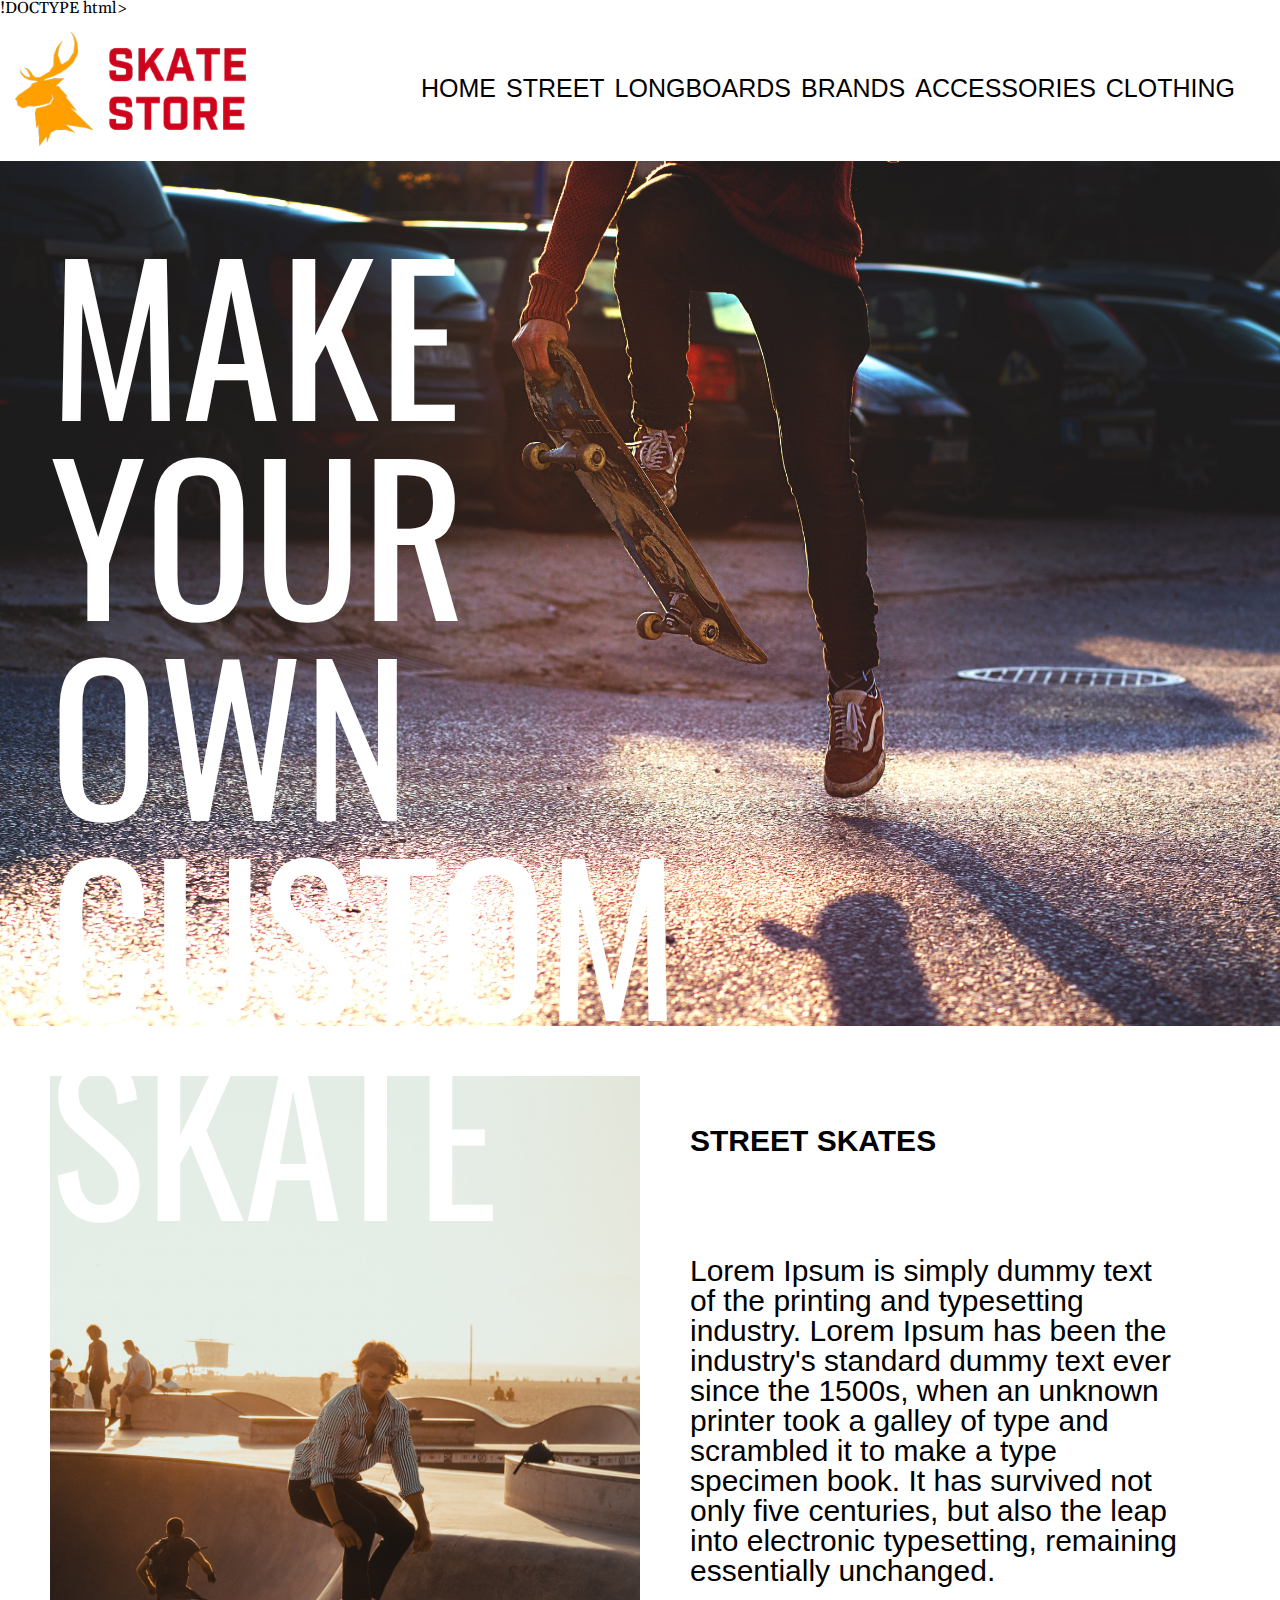
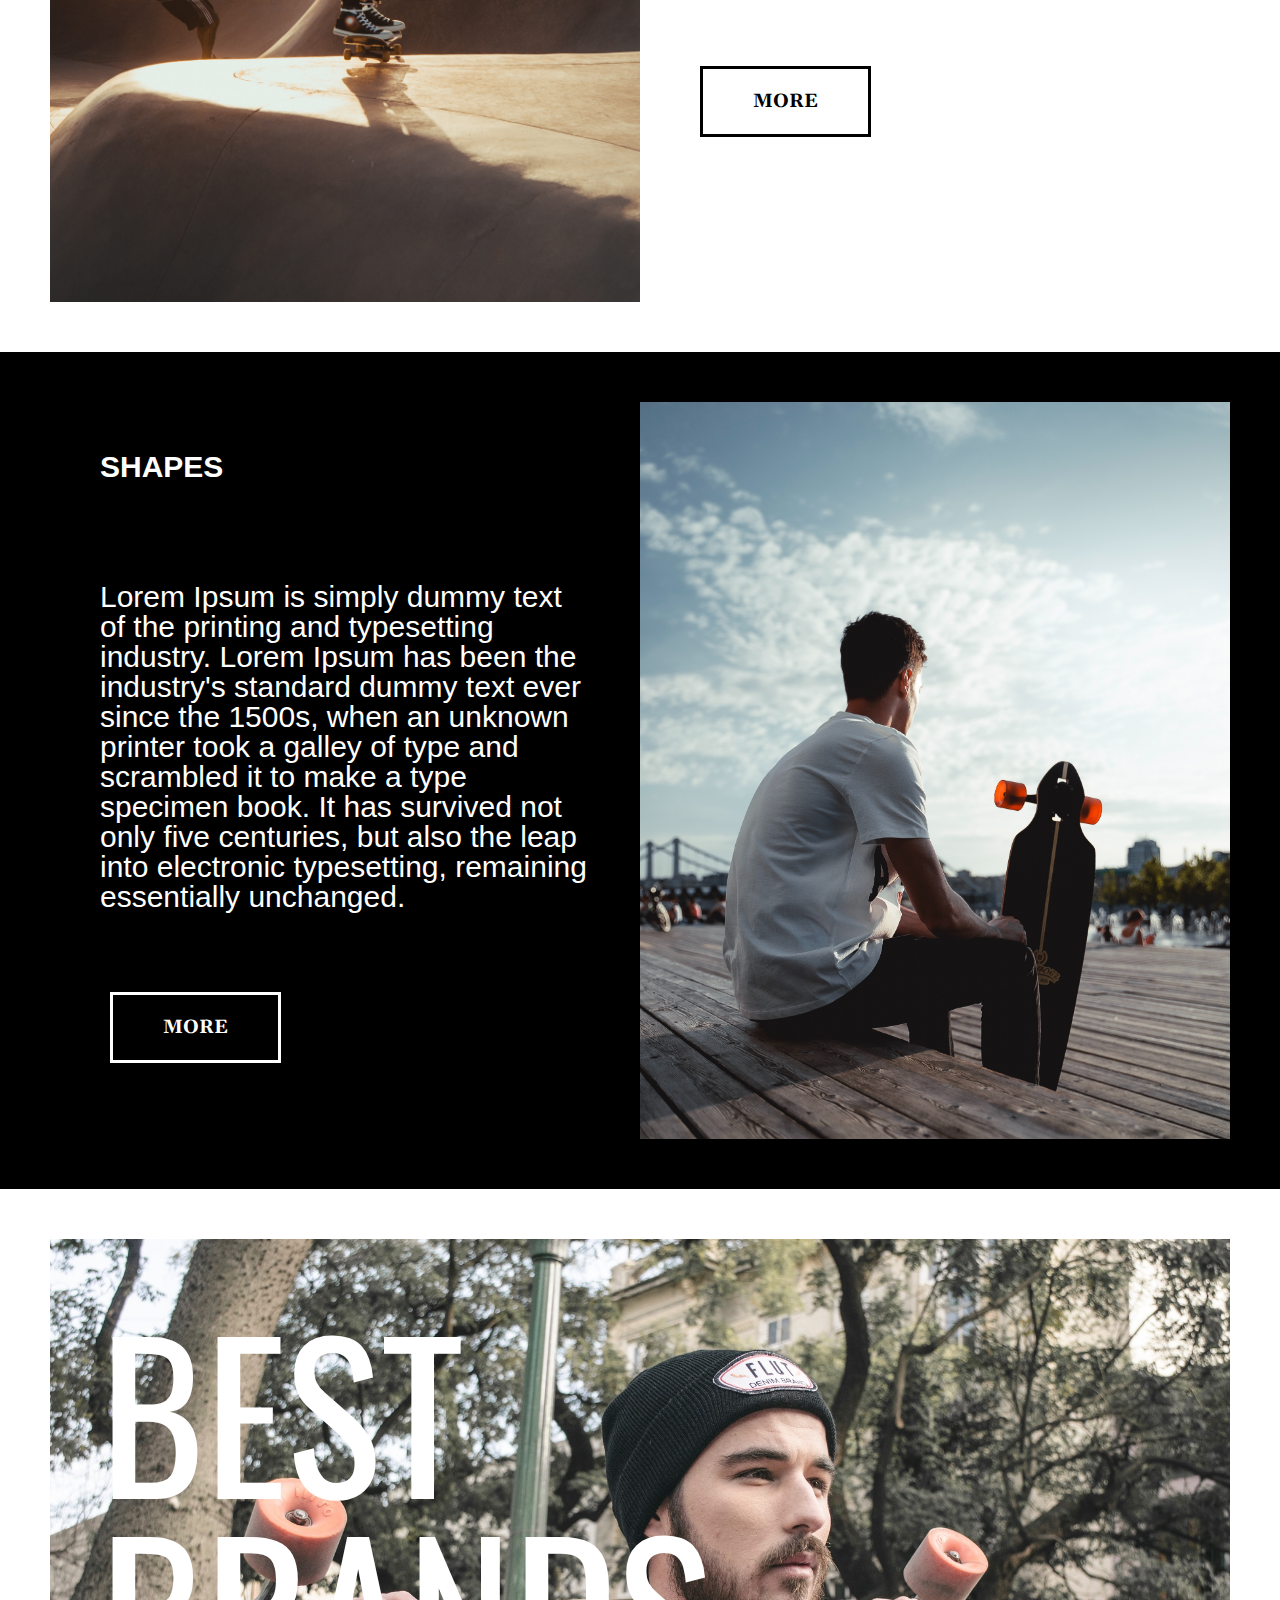
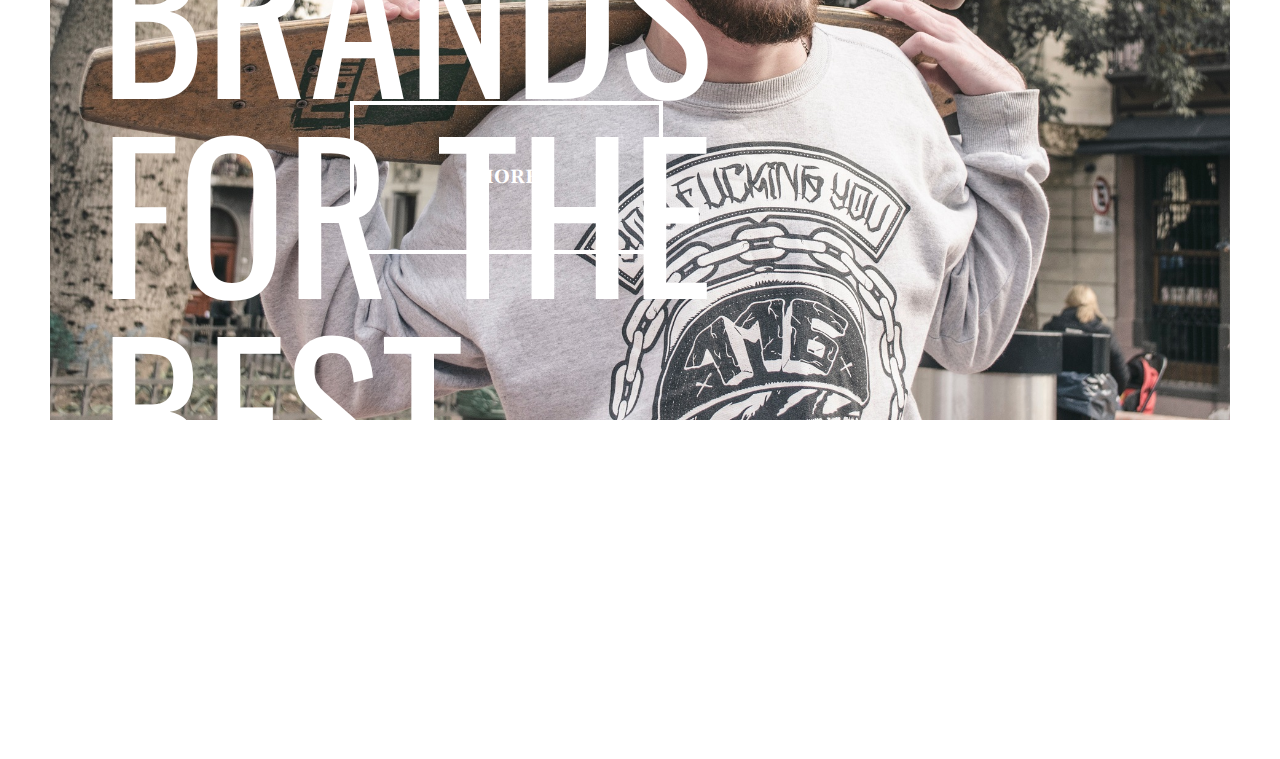
<file: index.html>
!DOCTYPE html>
<html lang="en">

<head>
    <meta charset=utf-8>

    <title>SKATE STORE</title>
    <link href="https://fonts.googleapis.com/css?family=Gelasio&display=swap" rel="stylesheet">
    <link href="https://fonts.googleapis.com/css?family=Oswald&display=swap" rel="stylesheet">
    <link rel="stylesheet" href="css/reset.css">
    <link href="css/test.css" type="text/css" rel="stylesheet">
</head>
<!--the content starts here-->

<body>
    <header>

        <!--logo-->
        <div class="logo">
            <a href="" alt=""></a>
            <img id="logo-topo" src="./img/logo.png" alt="Skate store">
        </div>
        <!--menu starts here-->
        <nav class="navigation">
            <ul id="navigation-menu">
                <!--HOME-->
                <li><a href="">HOME</a></li>
                <!--item 1-->
                <li class="has-dropdown">
                    <a href="">STREET</a>
                    <div class="dropdown">
                        <ul>
                            <li>
                                <a href="">Shapes</a>
                            </li>
                            <li>
                                <a href="">Trucks</a>
                            </li>
                            <li>
                                <a href="">Wheels</a>
                            </li>
                            <li>
                                <a href="">Berings</a>
                            </li>
                        </ul>
                    </div>
                </li>
                <!--item 2-->
                <li class="has-dropdown">
                    <a href="">LONGBOARDS</a>
                    <div class="dropdown">
                        <ul>
                            <li>
                                <a href="">Shapes</a>
                            </li>
                            <li>
                                <a href="">Wheels</a>
                            </li>
                            <li>
                                <a href="">Trucks</a>
                            </li>
                        </ul>
                    </div>
                </li>
                <!--item 3-->
                <li class="has-dropdown">
                    <a href="">BRANDS</a>
                    <div class="dropdown">
                        <ul>
                            <li>
                                <a href="">Street</a>
                            </li>
                            <li>
                                <a href="">Downhill</a>
                            </li>
                            <li>
                                <a href="">inline</a>
                            </li>
                        </ul>
                    </div>
                </li>
                <!--item 4-->
                <li class="has-dropdown">
                    <a href="">ACCESSORIES</a>
                    <div class="dropdown">
                        <ul>
                            <li>
                                <a href="">Buffers</a>
                            </li>
                            <li>
                                <a href="">Screws</a>
                            </li>
                            <li>
                                <a href="">Tools</a>
                            </li>
                        </ul>
                    </div>
                </li>
                <!--item 5-->
                <li class="has-dropdown">
                    <a href="">CLOTHING</a>
                    <div class="dropdown">
                        <ul>
                            <li>
                                <a href="">Hats</a>
                            </li>
                            <li>
                                <a href="">Coats</a>
                            </li>
                            <li>
                                <a href="">T-shirts</a>
                            </li>
                        </ul>
                    </div>
                </li>
            </ul>
            <!--end navigation bar-->
        </nav>
    </header>
    <main>
        <!--landig part of the page -->
        <div class="top-block">
            <figure class="top-image-banner">
                <img src="./img/skate02.jpg" alt="clothing" />
                <figcaption>
                    <a href="">MAKE YOUR OWN CUSTOM SKATE</a>
                </figcaption>
            </figure>
        </div>
        <!--this is the first collum-->
        <div class="first-block">
            <div id="first-block-right">
                <img src="./img/skate04.jpg" alt="" />
            </div>
            <div id="first-block-left">
                <h1><a href="">STREET SKATES</a></h1>
                <p>
                    <a href="">Lorem Ipsum is simply dummy text of the printing and typesetting industry. 
                    Lorem Ipsum has been the industry's standard dummy text ever since the 1500s, 
                    when an unknown printer took a galley of type and scrambled it to make a type specimen book. 
                    It has survived not only five centuries, but also the leap into electronic typesetting, 
                    remaining essentially unchanged. <br></a>
                </p>
                <button class="button" type="button"><b>MORE</b></button>
            </div>
        </div>
        <!--this is the second collum-->
        <div class="second-block">
            <div id="second-block-right">
                <h1><a href="">SHAPES</a></h1>
                <p>
                    <a href="">Lorem Ipsum is simply dummy text of the printing and typesetting industry. 
                    Lorem Ipsum has been the industry's standard dummy text ever since the 1500s, 
                    when an unknown printer took a galley of type and scrambled it to make a type specimen book. 
                    It has survived not only five centuries, but also the leap into electronic typesetting, 
                    remaining essentially unchanged.<br></a>
                </p>
                <button class="button" type="button"><b>MORE</b></button>
            </div>
            <div id="second-block-left">
                <img src="./img/longboard.jpg" alt="shapes" />
            </div>
        </div>
        <!--this is the third collum-->
        <!-- <div class="third-block">
            <div id="txt03">
                <p>BEST BRANDS FOR THE BEST PRICE</p>
            </div>
            <div id="but03">
                <button class="button-bottom"><b>MORE</b></button>
            </div>
        </div> -->
        <div class="third-block">
            <figure class="image-banner">
                <img src="./img/clothing.jpg" alt="clothing" />
                <figcaption>
                    <a href="">BEST BRANDS FOR THE BEST PRICE</a>
                    <button class="button-bottom" type="button"><b>MORE</b></button>
                </figcaption>
            </figure>
        </div>
    </main>

</body>

</html>
</file>
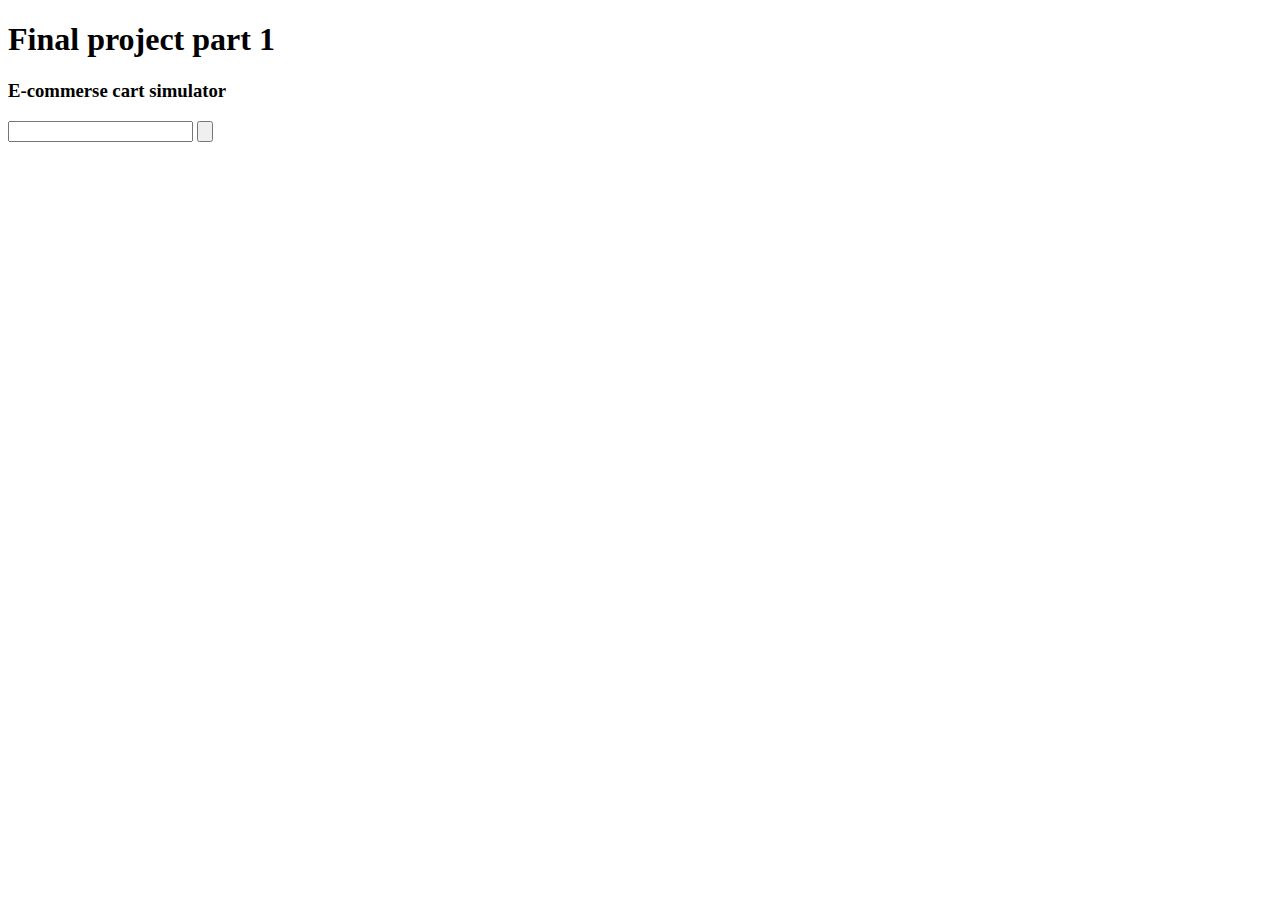
<file: homework.html>
<!DOCTYPE html>
<html lan="en">
    <head>
        <title>homework</title>
    </head>

    <style>
        body {justify-content: center;}    
    </style>
<body>
    <h1>Final project part 1</h1>
    <h3>E-commerse cart simulator</h1>
    <section>
        <input type="text"></input>
        <input type="button"></input>
    </section>




<script>
function Product (id, name, price){
    this.id = id,
    this.name = name,
    this.price = price
}

var smartPhones = [
    new Product (024, "IphoneX", 3.000), 
    new Product (025, "IphoneXI", 4.500), 
    new Product (026, "Iphone8", 1.900)
] 

var Laptops = [
    new Product (142, "MacbookPro", 30.050),
    new Product (225, "Macbook", 10.109),
    new Product (194, "MacbookAir", 9.790)
]

function Cart (product, quantity) {
    this.product = product,
    this.quantity = quantity,
    this.totalPrice = this.product.price*this.quantity
}

var finalcart = [
    cartItem = [],

    this.addProd = function (id, name, price, quantity){
        this.cartItem.push(new product(id, name, price))
    },

    this.remove = function (id){
        for(var i=0; cartItem[i].id == id; i++ ){
            
        }
    }
]



// Para adcionar o item usar push
//Para removar usar filter ou slice(com laço de repetição for)
//Para Calcular 

</script>

</body>
</html>
</file>
<file: css/test.css>
/*cares about the most external part of the site*/

body {
    /* background: url(../img/skate02.jpg) no-repeat center; */
    max-width: 100%;
}


/**/


/*cares about all the elements inside the header in general configuration*/

header {
    display: flex;
    align-items: center;
    justify-content: space-between;
}


/**/


/*cares about the the site whole's text in general*/

a {
    font-family: "roboto", sans-serif;
    text-decoration: none;
}


/**/


/*cares about the dropdown menu that is hidden*/

.dropdown {
    display: none;
    margin: 0 auto;
    /* ---------------------------------------------------------------- */
    list-style: none;
    align-items: center;
    border-radius: 10px;
    flex-direction: column;
}


/**/


/*cares about the width of images in general*/

img {
    max-width: 100%;
    margin: 0 auto;
}


/**/


/*cares about the logo*/

#logo-topo {
    max-width: 70%;
    padding: 15px;
}


/**/


/*cares about the menu position*/

#navigation-menu {
    display: flex;
    padding-right: 40px;
    /* ----------------------------- */
}


/**/


/*cares about the menu's words and its position inside the text block*/

#navigation-menu a {
    justify-content: space-around;
    padding: 5px;
    text-decoration: none;
    color: #000000;
    font-family: "roboto", sans-serif;
    overflow: hidden;
    font-size: 25px;
}


/**/


/*cares about the blocks position in general*/

.first-block,
.second-block,
.third-block {
    display: flex;
    padding: 50px;
    justify-content: space-between;
}


/*.third-block*/


/**/


/*cares about the first block background*/

.first-block {
    background-color: #ffffff;
}


/**/


/*cares about the second block background*/

.second-block {
    background-color: #000000;
}


/**/


/*cares about the third block background*/

.third-block {
    background-color: #ffffff;
    padding: 50px;
}


/**/


/*cars about the text in the second block*/

.second-block a {
    display: flex;
    padding: 50px;
    justify-content: space-between;
    text-decoration: none;
    color: #ffffff;
    font-size: 30px;
}


/**/


/*cares about the text of the first block*/

.first-block a {
    display: flex;
    padding: 50px;
    justify-content: space-between;
    text-decoration: none;
    color: #000000;
    font-size: 30px;
}


/**/


/*cares about the division of the two blocks*/

#first-block-right,
#first-block-left,
#second-block-left,
#second-block-right {
    width: 50%;
}


/**/


/*cares about the first block button*/

.first-block button {
    background-color: transparent;
    /**/
    text-align: center;
    border: 3px solid #000000;
    color: #000000;
    transition: all 0.4s ease 0s;
    text-decoration: none;
    padding: 50px;
    padding-top: 20px;
    padding-bottom: 20px;
    font-family: "roboto", sans-serif;
    margin: 30px;
    margin-left: 60px;
    /**/
    font-size: 120%;
}


/**/


/*cares about the second block button*/

.second-block button {
    background-color: transparent;
    /**/
    text-align: center;
    border: 3px solid white;
    color: white;
    transition: all 0.4s ease 0s;
    text-decoration: none;
    padding: 50px;
    padding-top: 20px;
    padding-bottom: 20px;
    font-family: "roboto", sans-serif;
    margin: 30px;
    margin-left: 60px;
    /**/
    font-size: 120%;
}


/**/


/*cares about third block position as a container*/

.image-banner {
    position: relative;
}


/**/


/* .third-block {
    background: url(../img/clothing03.jpg) no-repeat center;
    
}

#txt03 {
    width: 50%;
    color: #ffffff;
    font-size: 150px;
    font-family: "Oswald", sans-serif;
    padding: 50px;
}

#but03 button {
    background-color: transparent;
    text-align: center;
    border: 4px solid #ffffff;
    color: #ffffff;
    transition: all 0.4s ease 0s;
    text-decoration: none;
    padding: 20px 30px;
} */


/*cares about third block image's text position and formatting*/

.image-banner a {
    position: absolute;
    top: 20px;
    display: flex;
    padding: 50px;
    justify-content: space-between;
    text-decoration: none;
    color: #ffffff;
    font-size: 200px;
    width: 50%;
    font-family: "Oswald", sans-serif;
}


/*cares about third block button's position and formatting*/

.button-bottom {
    background-color: transparent;
    text-align: center;
    border: 4px solid #ffffff;
    color: #ffffff;
    transition: all 0.4s ease 0s;
    text-decoration: none;
    padding: 120px;
    padding-top: 60px;
    padding-bottom: 60px;
    font-family: "roboto", sans-serif;
    position: absolute;
    bottom: 166px;
    left: 300px;
    font-size: 120%;
}


/**/

.top-block {
    width: 100%;
    position: relative;
    margin: 0 auto;
}

.top-image-banner a {
    position: absolute;
    top: 20px;
    display: flex;
    padding: 50px;
    justify-content: space-between;
    text-decoration: none;
    color: #ffffff;
    font-size: 200px;
    width: 50%;
    font-family: "Oswald", sans-serif;
}


/*don't touch here for now*/


/* .navigation .navigation .navigation-menu {
    display: flex;
    flex-direction: row;
    padding-left: 50%;
    top: 0;
}

.navigation .navigation-menu li a {
    display: flex;
    text-decoration: none;
    color: white;
    padding: 5px;
    font-family: "roboto", sans-serif;
    font-size: 15px;
}

.navigation .navigation-menu>li:not(:first-child) {
    margin-left: 20px;
    position: relative;
}

.navigation .navigation-menu>li .has-dropdown .dropdown {
    position: absolute;
    top: 0;
    left: 0;
    transform: translate(0, 35%);
    display: none;
}

.navigation .navigation-menu>li .has-dropdown .dropdown ul li:not(:first-child) {
    margin-top: 8px;
}

.navigation .navigation-menu>li .has-dropdown:hover .dropdown {
    display: block;
} */
</file>
